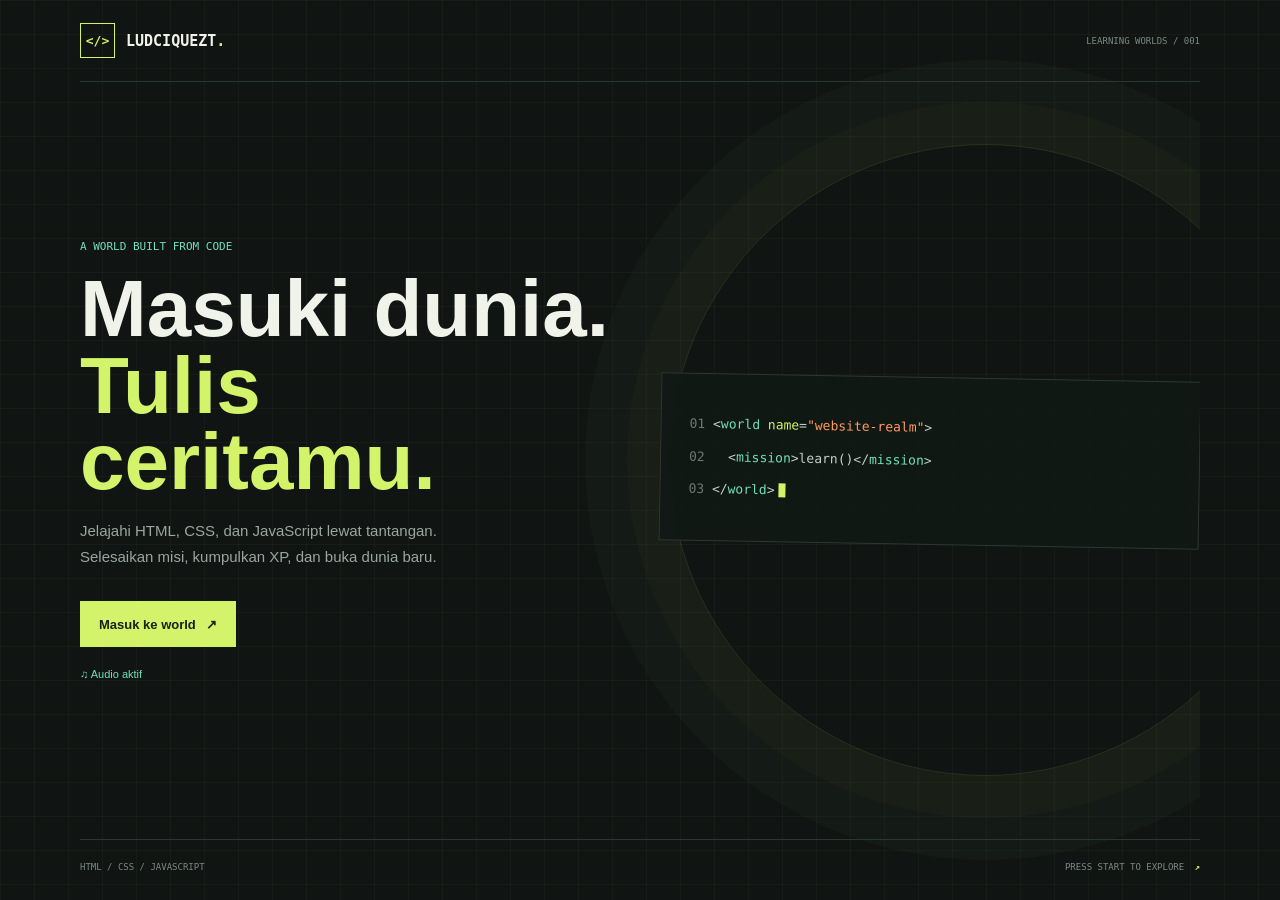
<file: src/index.html>
<!DOCTYPE html>
<html lang="id">
<head>
    <meta charset="UTF-8">
    <meta name="viewport" content="width=device-width, initial-scale=1.0">
    <meta name="theme-color" content="#101513">
    <meta name="description" content="Jelajahi dunia pemrograman dan uji kemampuanmu di Ludciquezt.">
    <title>Ludciquezt — World Map</title>
    <link rel="stylesheet" href="style.css">
    <link rel="icon" type="image/png" href="icon/favicon.jpeg">


    <script defer src="scripts/data.js?v=20"></script>
    <script defer src="scripts/world-app.js?v=back-fix-1"></script>
</head>
<body>
    <div class="app-shell" id="app">
        <header class="topbar">
            <a class="brand" href="#home" aria-label="Ludciquezt beranda">
                <span class="brand-mark" aria-hidden="true">&lt;/&gt;</span>
                <span>LUDCIQUEZT<span class="brand-dot">.</span></span>
            </a>
            <nav class="top-nav" aria-label="Navigasi utama">
                <button class="nav-link is-active" data-view="worlds">World map</button>
                <button class="nav-link" data-view="settings">Pengaturan</button>
            </nav>
            <div class="top-score"><span class="score-spark" aria-hidden="true">✦</span><span id="header-score">0 XP</span></div>
        </header>
        <main id="view" tabindex="-1"></main>
        <footer class="site-footer"><span>BUILT TO LEARN</span><span>HTML <i></i> CSS <i></i> JS</span></footer>
    </div>
</body>
</html>
</file>
<file: src/style.css>
:root {
    color-scheme: dark;
    --ink: #101513;
    --panel: #171e1b;
    --panel-raised: #1d2722;
    --line: #2b3831;
    --text: #f0f3e9;
    --muted: #9aa79d;
    --lime: #d3f36b;
    --mint: #72e0ba;
    --orange: #ff9a61;
    --red: #ff6e67;
    --mono: "Cascadia Code", "SFMono-Regular", Consolas, monospace;
    --display: "Trebuchet MS", "Arial Narrow", sans-serif;
}

* { box-sizing: border-box; }

body {
    min-width: 320px;
    margin: 0;
    color: var(--text);
    background-color: var(--ink);
    background-image: linear-gradient(rgba(211, 243, 107, .035) 1px, transparent 1px), linear-gradient(90deg, rgba(211, 243, 107, .035) 1px, transparent 1px);
    background-size: 34px 34px;
    font-family: var(--display);
}

button, a { font: inherit; }
button { color: inherit; }
button:focus-visible, a:focus-visible { outline: 2px solid var(--lime); outline-offset: 4px; }
a { color: inherit; text-decoration: none; }

.app-shell { width: min(1120px, calc(100% - 48px)); margin: 0 auto; }
.topbar { height: 82px; display: flex; align-items: center; justify-content: space-between; border-bottom: 1px solid var(--line); }
.game-active .top-nav { display: none; }
.brand { display: inline-flex; align-items: center; gap: 11px; font: 800 15px var(--mono); letter-spacing: 0; }
.brand-mark { display: grid; width: 35px; height: 35px; place-items: center; border: 1px solid var(--lime); color: var(--lime); font-size: 13px; }
.brand-dot { color: var(--lime); }
.top-nav { display: flex; align-items: center; gap: 30px; height: 100%; }
.nav-link { position: relative; height: 100%; padding: 0; border: 0; background: none; color: var(--muted); font-size: 13px; cursor: pointer; }
.nav-link:hover, .nav-link.is-active { color: var(--text); }
.nav-link.is-active::after { position: absolute; right: 0; bottom: -1px; left: 0; height: 2px; background: var(--lime); content: ""; }
.top-score { display: flex; align-items: center; gap: 8px; color: var(--lime); font: 700 12px var(--mono); }
.score-spark { font-size: 17px; }
.site-footer { display: flex; justify-content: space-between; padding: 25px 0 34px; color: #748078; font: 10px var(--mono); letter-spacing: 0; }
.site-footer i { display: inline-block; width: 4px; height: 4px; margin: 0 6px 2px; border-radius: 50%; background: var(--lime); }

.home-layout { padding: 58px 0 34px; }
.eyebrow, .section-kicker { color: var(--mint); font: 11px var(--mono); letter-spacing: 0; text-transform: uppercase; }
.hero { position: relative; display: grid; grid-template-columns: minmax(0, 1.15fr) minmax(270px, .85fr); gap: 42px; align-items: center; min-height: 340px; padding: 40px 42px; overflow: hidden; border: 1px solid #35443a; background: linear-gradient(115deg, rgba(29, 39, 34, .96), rgba(20, 29, 24, .93)); }
.hero::after { position: absolute; top: -90px; right: 8%; width: 350px; height: 350px; border: 1px solid rgba(211, 243, 107, .14); border-radius: 50%; box-shadow: 0 0 0 32px rgba(211, 243, 107, .025), 0 0 0 64px rgba(211, 243, 107, .018); content: ""; pointer-events: none; }
.hero-copy, .hero-art { position: relative; z-index: 1; }
.hero h1 { max-width: 590px; margin: 15px 0 16px; font-size: clamp(42px, 6vw, 72px); line-height: .96; letter-spacing: 0; }
.hero h1 span { color: var(--lime); }
.hero-copy p { max-width: 420px; margin: 0; color: #abb7ad; font-size: 15px; line-height: 1.7; }
.hero-actions { display: flex; flex-wrap: wrap; gap: 12px; margin-top: 27px; }
.button { display: inline-flex; min-height: 46px; align-items: center; justify-content: center; gap: 10px; padding: 0 18px; border: 1px solid transparent; font-size: 13px; font-weight: 700; cursor: pointer; transition: transform .18s ease, background .18s ease, border-color .18s ease; }
.button:hover { transform: translateY(-2px); }
.button-primary { background: var(--lime); color: #1a2115; }
.button-primary:hover { background: #e0ff88; }
.button-secondary { border-color: #49564d; background: transparent; color: var(--text); }
.button-secondary:hover { border-color: var(--mint); }
.hero-art { display: flex; min-height: 235px; align-items: center; justify-content: center; }
.code-window { width: min(100%, 340px); border: 1px solid #3e4c42; background: #111815; box-shadow: 16px 16px 0 rgba(0, 0, 0, .13); transform: rotate(2deg); }
.window-bar { display: flex; height: 36px; align-items: center; gap: 6px; padding: 0 12px; border-bottom: 1px solid #2b3831; color: #7d8c81; font: 10px var(--mono); }
.window-bar span { width: 6px; height: 6px; border-radius: 50%; background: var(--orange); }
.window-bar span:nth-child(2) { background: var(--lime); }
.window-bar span:nth-child(3) { margin-right: 6px; background: var(--mint); }
.code-lines { display: grid; gap: 13px; padding: 22px 19px 25px; color: #b7c3b9; font: 12px/1.5 var(--mono); }
.code-line { white-space: nowrap; }
.code-indent { padding-left: 19px; }
.code-dim { color: #69796e; }
.code-green { color: var(--mint); }
.code-yellow { color: var(--lime); }
.code-orange { color: var(--orange); }
.code-caret { display: inline-block; width: 7px; height: 14px; margin-left: 4px; vertical-align: -3px; background: var(--lime); animation: blink 1s steps(2) infinite; }
@keyframes blink { 50% { opacity: 0; } }

.section-heading { display: flex; align-items: end; justify-content: space-between; gap: 20px; margin: 42px 0 17px; }
.section-heading h2 { margin: 6px 0 0; font-size: 23px; letter-spacing: 0; }
.text-button { padding: 0; border: 0; background: none; color: var(--mint); font-size: 12px; cursor: pointer; }
.dashboard-grid { display: grid; grid-template-columns: minmax(0, 1.3fr) minmax(250px, .7fr); gap: 16px; }
.panel { border: 1px solid var(--line); background: rgba(23, 30, 27, .88); }
.progress-panel { padding: 23px 25px; }
.panel-top { display: flex; align-items: center; justify-content: space-between; gap: 14px; }
.panel-title { margin: 0; font-size: 16px; }
.micro-label { color: var(--muted); font: 10px var(--mono); }
.progress-track { height: 8px; margin: 21px 0 10px; overflow: hidden; background: #303b33; }
.progress-fill { height: 100%; background: var(--lime); transition: width .3s ease; }
.progress-meta { display: flex; justify-content: space-between; color: var(--muted); font-size: 11px; }
.stats-panel { display: grid; grid-template-columns: 1fr 1fr; }
.stat { display: flex; flex-direction: column; justify-content: center; padding: 18px 22px; }
.stat + .stat { border-left: 1px solid var(--line); }
.stat strong { color: var(--lime); font: 700 27px var(--mono); }
.stat span { margin-top: 5px; color: var(--muted); font-size: 11px; }
.recent-list { display: grid; gap: 0; }
.recent-item { display: flex; justify-content: space-between; gap: 12px; padding: 13px 0; border-top: 1px solid var(--line); color: var(--muted); font-size: 12px; }
.recent-item strong { color: var(--text); font-weight: 600; }
.empty-history { padding: 13px 0 2px; color: var(--muted); font-size: 12px; }

.levels-page, .quiz-page, .finish-page { padding: 56px 0 42px; }
.page-heading { display: flex; justify-content: space-between; gap: 24px; align-items: end; margin-bottom: 30px; }
.page-heading h1 { margin: 8px 0 8px; font-size: clamp(32px, 5vw, 48px); letter-spacing: 0; }
.page-heading p { max-width: 570px; margin: 0; color: var(--muted); font-size: 14px; line-height: 1.65; }
.level-summary { display: flex; gap: 22px; color: var(--muted); font: 11px var(--mono); white-space: nowrap; }
.level-summary strong { color: var(--text); }
.level-grid { display: grid; grid-template-columns: repeat(3, 1fr); gap: 14px; }
.level-card { position: relative; display: flex; min-height: 260px; flex-direction: column; padding: 21px; border: 1px solid var(--line); background: rgba(23, 30, 27, .93); transition: transform .2s ease, border-color .2s ease; }
.level-card.is-open:hover { transform: translateY(-4px); border-color: var(--mint); }
.level-card.is-complete { border-color: #617443; }
.level-card.is-locked { opacity: .58; }
.level-card-head { display: flex; justify-content: space-between; color: var(--muted); font: 10px var(--mono); }
.level-number { color: var(--lime); font-size: 12px; }
.level-icon { display: grid; width: 42px; height: 42px; place-items: center; margin: 24px 0 15px; border: 1px solid #3c4b40; color: var(--mint); font: 700 14px var(--mono); }
.level-card h2 { margin: 0 0 7px; font-size: 20px; }
.level-card p { margin: 0; color: var(--muted); font-size: 12px; line-height: 1.6; }
.level-card-foot { display: flex; align-items: center; justify-content: space-between; gap: 10px; margin-top: auto; padding-top: 22px; color: #a9b5aa; font: 10px var(--mono); }
.level-state { color: var(--lime); }
.level-state.is-locked { color: var(--muted); }
.level-card .button { min-height: 35px; padding: 0 12px; font-size: 11px; }

.quiz-topline { display: flex; align-items: center; justify-content: space-between; gap: 20px; margin-bottom: 24px; }
.back-button { padding: 0; border: 0; background: none; color: var(--muted); font-size: 12px; cursor: pointer; }
.quiz-stats { display: flex; gap: 18px; color: var(--muted); font: 11px var(--mono); }
.quiz-stats strong { color: var(--text); }
.lives { color: var(--red); letter-spacing: 0; }
.quiz-progress { height: 4px; margin-bottom: 35px; background: #303b33; }
.quiz-progress .progress-fill { background: var(--mint); }
.quiz-card { max-width: 760px; margin: 0 auto; padding: clamp(24px, 5vw, 44px); border: 1px solid var(--line); background: rgba(23, 30, 27, .96); }
.question-tag { color: var(--mint); font: 10px var(--mono); }
.quiz-card h1 { margin: 15px 0 25px; font-size: clamp(24px, 4vw, 34px); line-height: 1.25; }
.question-code { margin: -7px 0 23px; padding: 16px 18px; overflow-x: auto; border-left: 2px solid var(--lime); background: #101613; color: #d8e2d9; font: 12px/1.7 var(--mono); white-space: pre; }
.answers { display: grid; gap: 10px; }
.answer-option { display: flex; min-height: 54px; align-items: center; gap: 13px; padding: 11px 15px; border: 1px solid #344138; background: #1a221e; text-align: left; cursor: pointer; transition: border-color .16s ease, background .16s ease; }
.answer-option:hover:not(:disabled) { border-color: var(--mint); background: #202b25; }
.answer-option:disabled { cursor: default; }
.answer-option.is-correct { border-color: var(--mint); background: rgba(114, 224, 186, .1); }
.answer-option.is-wrong { border-color: var(--red); background: rgba(255, 110, 103, .1); }
.answer-letter { display: grid; width: 27px; height: 27px; flex: 0 0 27px; place-items: center; border: 1px solid #47544a; color: var(--muted); font: 11px var(--mono); }
.answer-text { font-size: 13px; }
.feedback { display: none; align-items: start; justify-content: space-between; gap: 20px; margin-top: 20px; padding: 15px; border: 1px solid var(--line); background: #141a16; }
.feedback.is-visible { display: flex; animation: reveal .25s ease both; }
@keyframes reveal { from { opacity: 0; transform: translateY(5px); } to { opacity: 1; transform: translateY(0); } }
.feedback-copy strong { display: block; margin-bottom: 5px; font-size: 13px; }
.feedback-copy p { margin: 0; color: var(--muted); font-size: 12px; line-height: 1.5; }
.feedback.is-correct strong { color: var(--mint); }
.feedback.is-wrong strong { color: var(--red); }
.feedback .button { min-height: 37px; flex: 0 0 auto; padding: 0 12px; font-size: 11px; }

.finish-wrap { max-width: 760px; margin: 0 auto; padding: 42px; border: 1px solid #4a5942; background: linear-gradient(135deg, #1d2821, #141a16); text-align: center; }
.finish-mark { display: grid; width: 64px; height: 64px; place-items: center; margin: 0 auto 21px; border: 1px solid var(--lime); color: var(--lime); font-size: 28px; }
.finish-wrap h1 { margin: 8px 0; font-size: clamp(32px, 5vw, 48px); }
.finish-wrap > p { margin: 0 auto; max-width: 460px; color: var(--muted); font-size: 14px; line-height: 1.6; }
.result-score { margin: 28px 0; color: var(--lime); font: 700 42px var(--mono); }
.result-score span { display: block; margin-top: 6px; color: var(--muted); font: 10px var(--mono); }
.finish-actions { display: flex; justify-content: center; flex-wrap: wrap; gap: 10px; }
.certificate { margin: 28px auto 0; padding-top: 18px; border-top: 1px solid var(--line); color: #8e9b91; font: 10px var(--mono); }
.certificate strong { color: var(--text); }
.hidden { display: none !important; }

@media (max-width: 760px) {
    .app-shell { width: min(100% - 32px, 600px); }
    .topbar { height: 68px; }
    .brand { gap: 8px; font-size: 12px; }
    .brand-mark { width: 30px; height: 30px; }
    .top-nav { gap: 15px; }
    .nav-link { font-size: 11px; }
    .top-score { font-size: 10px; }
    .hero { grid-template-columns: 1fr; gap: 10px; padding: 30px 24px 23px; }
    .hero h1 { max-width: 480px; font-size: clamp(43px, 12vw, 63px); }
    .hero-art { min-height: 190px; justify-content: flex-start; }
    .code-window { width: min(100%, 360px); }
    .home-layout { padding-top: 32px; }
    .dashboard-grid { grid-template-columns: 1fr; }
    .section-heading { margin-top: 32px; }
    .level-grid { grid-template-columns: repeat(2, 1fr); }
    .level-summary { gap: 12px; }
}

@media (max-width: 500px) {
    .app-shell { width: calc(100% - 28px); }
    .top-nav { gap: 10px; }
    .nav-link { font-size: 10px; }
    .top-score { gap: 4px; font-size: 9px; }
    .hero { padding: 27px 19px 20px; }
    .hero-copy p { font-size: 13px; }
    .hero-actions .button { min-height: 42px; padding: 0 12px; font-size: 11px; }
    .level-grid { grid-template-columns: 1fr; }
    .level-card { min-height: 230px; }
    .page-heading { display: block; }
    .level-summary { margin-top: 17px; }
    .quiz-stats { gap: 10px; font-size: 9px; }
    .quiz-card { padding: 22px 17px; }
    .feedback { flex-direction: column; }
    .finish-wrap { padding: 32px 18px; }
    .site-footer { font-size: 9px; }
}

@media (prefers-reduced-motion: reduce) {
    *, *::before, *::after { scroll-behavior: auto !important; animation-duration: .01ms !important; animation-iteration-count: 1 !important; transition-duration: .01ms !important; }
}

body[data-theme="html"] { --lime: #ff9a61; --mint: #ffd0a8; --red: #ff6e67; }
body[data-theme="css"] { --lime: #72baff; --mint: #a4d5ff; --red: #ff7777; }
body[data-theme="js"] { --lime: #f3d75b; --mint: #ffe98f; --red: #ff7777; }
body[data-theme="exam"] { --lime: #ff6e67; --mint: #ffaaa1; --red: #ff6e67; }
.title-dot { color: var(--lime); }
.worlds-page, .realm-page { padding: 46px 0 42px; }
.worlds-heading { display: flex; justify-content: space-between; align-items: end; gap: 20px; margin-bottom: 24px; }
.worlds-heading h1, .realm-heading h1 { margin: 8px 0; font-size: clamp(38px, 6vw, 58px); line-height: 1; }
.worlds-heading p, .realm-heading p { margin: 0; color: var(--muted); font-size: 14px; }
.world-stats { display: grid; gap: 6px; justify-items: end; color: var(--muted); font: 10px var(--mono); }
.world-stats strong { color: var(--lime); font-size: 14px; }
.world-grid { display: grid; grid-template-columns: repeat(4, minmax(0, 1fr)); gap: 12px; }
.world-card { position: relative; display: flex; min-height: 205px; flex-direction: column; align-items: flex-start; padding: 18px; border: 1px solid var(--line); background: rgba(23, 30, 27, .96); color: var(--text); text-align: left; cursor: pointer; transition: transform .18s ease, border-color .18s ease; }
.world-card:hover { transform: translateY(-3px); border-color: var(--mint); }
.world-card-active { border-color: #58664a; }
.world-card-soon { color: #a0aaa2; }
.world-symbol { display: grid; width: 44px; height: 44px; place-items: center; margin-bottom: 23px; border: 1px solid #3c493f; color: var(--lime); font: 700 12px var(--mono); }
.world-detail { color: var(--mint); font: 9px var(--mono); }
.world-card-soon .world-detail { color: #8d9990; }
.world-card strong { margin-top: 6px; font-size: 16px; }
.world-enter { margin-top: auto; padding-top: 20px; color: var(--muted); font: 9px var(--mono); }
.world-card-active .world-enter { color: var(--lime); }
.world-footnote { display: flex; justify-content: space-between; margin-top: 17px; color: #77847a; font: 9px var(--mono); }
.realm-heading { max-width: 700px; margin: 34px 0 30px; }
.realm-progress { max-width: 330px; margin-top: 22px; color: var(--muted); font: 9px var(--mono); }
.realm-progress .progress-track { height: 5px; margin: 8px 0 0; }
.stage-grid { display: grid; grid-template-columns: repeat(2, minmax(0, 1fr)); gap: 14px; }
.stage-card { display: flex; min-height: 250px; flex-direction: column; padding: 22px; border: 1px solid var(--line); background: rgba(23, 30, 27, .96); }
.stage-card.stage-open { border-color: color-mix(in srgb, var(--lime) 36%, var(--line)); }
.stage-card.stage-locked { opacity: .58; }
.stage-card.stage-complete { border-color: #617443; }
.stage-exam { grid-column: 1 / -1; min-height: 240px; background: linear-gradient(110deg, rgba(38, 24, 24, .98), rgba(23, 30, 27, .96)); }
.stage-card-head { display: flex; justify-content: space-between; color: var(--muted); font: 9px var(--mono); }
.stage-card-head span:first-child { color: var(--lime); }
.stage-icon { display: grid; width: 40px; height: 40px; place-items: center; margin: 23px 0 14px; border: 1px solid var(--line); color: var(--lime); font: 700 12px var(--mono); }
.stage-html { color: #ff9a61; border-color: #694a35; }
.stage-css { color: #72baff; border-color: #355773; }
.stage-js { color: #f3d75b; border-color: #655b34; }
.stage-card h2 { margin: 0 0 7px; font-size: 20px; }
.stage-card p { margin: 0; color: var(--muted); font-size: 12px; line-height: 1.6; }
.stage-card-foot { display: flex; align-items: center; justify-content: space-between; gap: 12px; margin-top: auto; padding-top: 22px; color: var(--muted); font: 10px var(--mono); }
.stage-card .button { min-height: 36px; padding: 0 12px; font-size: 10px; }
.exam-milestones { display: flex; flex-wrap: wrap; gap: 8px 22px; margin-top: 20px; color: var(--muted); font: 9px var(--mono); }
.exam-milestones b { margin-left: 5px; color: var(--lime); font-weight: 500; }
.coming-toast { position: fixed; right: 24px; bottom: 24px; z-index: 20; padding: 13px 17px; border: 1px solid var(--line); background: #202923; color: var(--text); font-size: 12px; opacity: 0; transform: translateY(8px); transition: opacity .2s ease, transform .2s ease; pointer-events: none; }
.coming-toast.is-visible { opacity: 1; transform: translateY(0); }
.question-meta { display: flex; justify-content: space-between; align-items: center; gap: 15px; }
.question-topic { color: var(--lime); font: 10px var(--mono); }
.quiz-card { border-top: 2px solid var(--lime); }
.settings-page { padding: 48px 0 56px; }
.settings-heading { margin: 35px 0 34px; }
.settings-heading h1 { margin: 8px 0; font-size: clamp(38px, 6vw, 56px); }
.settings-heading p { margin: 0; color: var(--muted); font-size: 14px; }
.settings-group { max-width: 720px; padding: 20px 0 24px; border-top: 1px solid var(--line); }
.setting-title { display: grid; gap: 5px; margin-bottom: 17px; }
.setting-title strong { font-size: 17px; }
.setting-title span { color: var(--muted); font-size: 12px; }
.setting-toggle { display: flex; justify-content: space-between; align-items: center; gap: 18px; color: var(--text); font-size: 13px; }
.setting-toggle input { width: 18px; height: 18px; accent-color: var(--lime); }
.setting-helper { display: block; margin-top: 5px; color: var(--muted); font-size: 11px; font-weight: 400; }
.god-mode-indicator { color: var(--lime); font: 9px var(--mono); }
.setting-volume { display: grid; gap: 10px; margin-top: 19px; color: var(--muted); font-size: 11px; }
.setting-volume span { display: flex; justify-content: space-between; }
.setting-volume output { color: var(--lime); font-family: var(--mono); }
.setting-volume input { width: 100%; accent-color: var(--lime); }

.splash-body { min-height: 100vh; background-color: var(--ink); }
.splash-screen { position: relative; display: flex; min-height: 100vh; flex-direction: column; justify-content: space-between; width: min(1120px, calc(100% - 48px)); margin: 0 auto; overflow: hidden; }
.splash-screen::before { position: absolute; top: 16%; right: -9%; width: 53vw; max-width: 630px; aspect-ratio: 1; border: 1px solid rgba(211, 243, 107, .12); border-radius: 50%; box-shadow: 0 0 0 42px rgba(211, 243, 107, .025), 0 0 0 84px rgba(211, 243, 107, .018); content: ""; }
.splash-top, .splash-bottom { position: relative; z-index: 1; display: flex; justify-content: space-between; align-items: center; }
.splash-top { height: 82px; border-bottom: 1px solid var(--line); }
.splash-coord, .splash-bottom { color: #7c8980; font: 9px var(--mono); }
.splash-content { position: relative; z-index: 1; display: grid; grid-template-columns: 1fr 1fr; gap: 40px; align-items: center; padding: 60px 0; }
.splash-copy h1 { margin: 17px 0; font-size: clamp(44px, 7vw, 80px); line-height: .96; }
.splash-copy h1 span { color: var(--lime); }
.splash-copy p { max-width: 420px; color: var(--muted); font-size: 15px; line-height: 1.7; }
.splash-enter { margin-top: 17px; }
.splash-sound { display: block; margin-top: 16px; padding: 5px 0; border: 0; background: none; color: var(--mint); font-size: 11px; cursor: pointer; }
.splash-code { position: relative; padding: 34px 28px; border: 1px solid var(--line); background: rgba(17, 24, 21, .92); color: #c4d0c6; font: 13px/2.5 var(--mono); transform: rotate(1deg); }
.splash-bottom { padding: 22px 0 28px; border-top: 1px solid var(--line); }
.splash-bottom b { margin-left: 5px; color: var(--lime); }

@media (max-width: 800px) {
    .world-grid { grid-template-columns: repeat(2, minmax(0, 1fr)); }
    .splash-content { grid-template-columns: 1fr; gap: 34px; }
    .splash-code { max-width: 500px; }
    .splash-screen::before { top: 30%; right: -30%; width: 85vw; }
}

@media (max-width: 560px) {
    .topbar { gap: 10px; }
    .top-nav { gap: 9px; }
    .top-score { display: none; }
    .nav-link { font-size: 9px; }
    .worlds-page, .realm-page { padding-top: 30px; }
    .worlds-heading { align-items: start; }
    .world-stats { font-size: 8px; }
    .world-grid { gap: 8px; }
    .world-card { min-height: 177px; padding: 13px; }
    .world-card strong { font-size: 14px; }
    .world-symbol { margin-bottom: 17px; }
    .world-footnote { gap: 12px; font-size: 8px; }
    .stage-grid { grid-template-columns: 1fr; }
    .stage-exam { grid-column: auto; }
    .stage-card { min-height: 225px; padding: 18px; }
    .stage-card-foot { font-size: 9px; }
    .splash-screen { width: calc(100% - 32px); }
    .splash-top { height: 68px; }
    .splash-coord { font-size: 8px; }
    .splash-content { padding: 48px 0; }
    .splash-copy p { font-size: 13px; }
    .splash-code { padding: 22px 15px; font-size: 10px; }
    .splash-bottom { gap: 15px; font-size: 8px; }
}
</file>
